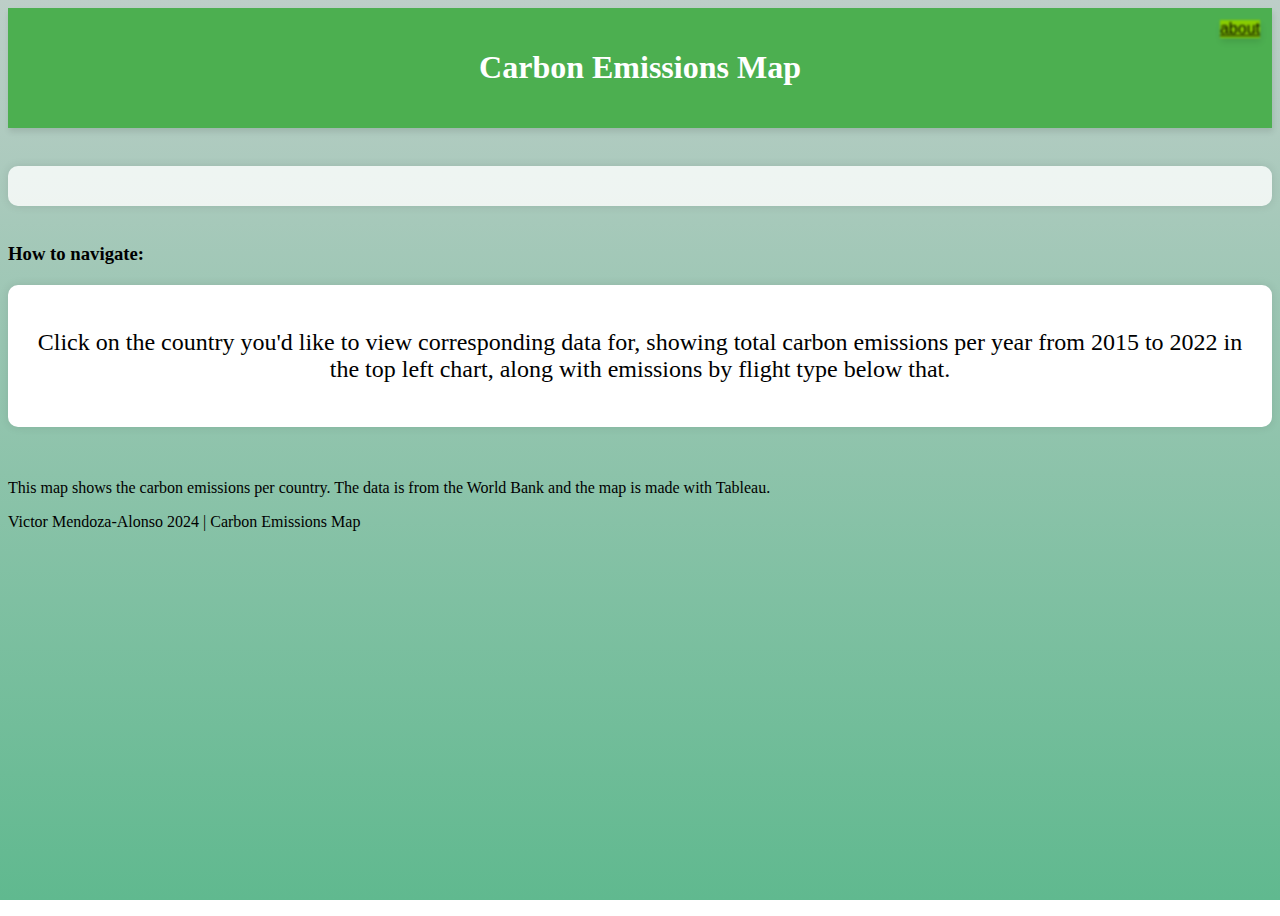
<file: index.html>
<!DOCTYPE html>
<html lang="en">
  <head>
    <meta charset="UTF-8">
    <meta name="viewport" content="width=device-width, initial-scale=1.0">
    <meta http-equiv="X-UA-Compatible" content="ie=edge">
    <title>Carbon Emissions Map</title>
    <!-- Bootstrap CSS -->
    <link href="https://cdn.jsdelivr.net/npm/bootstrap@5.3.0/dist/css/bootstrap.min.css" rel="stylesheet" integrity="sha384-9ndCyUaIbzAi2FUVXJi0CjmCapSmO7SnpJef0486qhLnuZ2cdeRhO02iuK6FUUVM" crossorigin="anonymous">
    <!-- Your custom CSS -->
    <link rel="stylesheet" href="style.css">
  </head>
  <body>
    <div class="green-header">
      <h1 class="title">Carbon Emissions Map</h1>
    </div>

    <!-- Add this button near the top of your body -->
    <a href="about.html" class="btn about-button" id="aboutButton">about</a>

    <!-- Your page content goes here -->

<br>
<div class="container mt-4">
<div class="row justify-content-center">
    <div class="col-12 col-sm-10 col-md-10 col-lg-10">
        <div class='tableauPlaceholder' id='viz1728262636853' style='position: relative'><noscript><a href='#'><img alt='Dashboard 1 ' src='https:&#47;&#47;public.tableau.com&#47;static&#47;images&#47;YD&#47;YDHGYY6T2&#47;1_rss.png' style='border: none' /></a></noscript><object class='tableauViz'  style='display:none;'><param name='host_url' value='https%3A%2F%2Fpublic.tableau.com%2F' /> <param name='embed_code_version' value='3' /> <param name='path' value='shared&#47;YDHGYY6T2' /> <param name='toolbar' value='yes' /><param name='static_image' value='https:&#47;&#47;public.tableau.com&#47;static&#47;images&#47;YD&#47;YDHGYY6T2&#47;1.png' /> <param name='animate_transition' value='yes' /><param name='display_static_image' value='yes' /><param name='display_spinner' value='yes' /><param name='display_overlay' value='yes' /><param name='display_count' value='yes' /><param name='language' value='en-US' /></object></div>                <script type='text/javascript'>                    var divElement = document.getElementById('viz1728262636853');                    var vizElement = divElement.getElementsByTagName('object')[0];                    if ( divElement.offsetWidth > 800 ) { vizElement.style.width='100%';vizElement.style.height=(divElement.offsetWidth*0.75)+'px';} else if ( divElement.offsetWidth > 500 ) { vizElement.style.width='100%';vizElement.style.height=(divElement.offsetWidth*0.75)+'px';} else { vizElement.style.width='100%';vizElement.style.height='727px';}                     var scriptElement = document.createElement('script');                    scriptElement.src = 'https://public.tableau.com/javascripts/api/viz_v1.js';                    vizElement.parentNode.insertBefore(scriptElement, vizElement);                </script>
    </div>
</div>
</div>
<br>
<h3 class="text-center">How to navigate:</h3>
<div class="container" id="how-to-navigate">
    <p>Click on the country you'd like to view corresponding data for, showing total carbon emissions per year from 2015 to 2022 in the top left chart, along with emissions by flight type below that. </p>
</div>
<br>
<br>
<p class="text-center">This map shows the carbon emissions per country. The data is from the World Bank and the map is made with Tableau.</p>
<footer>
    <p class="text-center">Victor Mendoza-Alonso 2024 | Carbon Emissions Map </p>
</footer>
    <!-- Bootstrap JS Bundle with Popper -->
    <script src="https://cdn.jsdelivr.net/npm/bootstrap@5.3.0/dist/js/bootstrap.bundle.min.js" integrity="sha384-geWF76RCwLtnZ8qwWowPQNguL3RmwHVBC9FhGdlKrxdiJJigb/j/68SIy3Te4Bkz" crossorigin="anonymous"></script>
    <!-- Your custom JavaScript -->
    <script src="index.js"></script>
  </body>
</html>
</file>
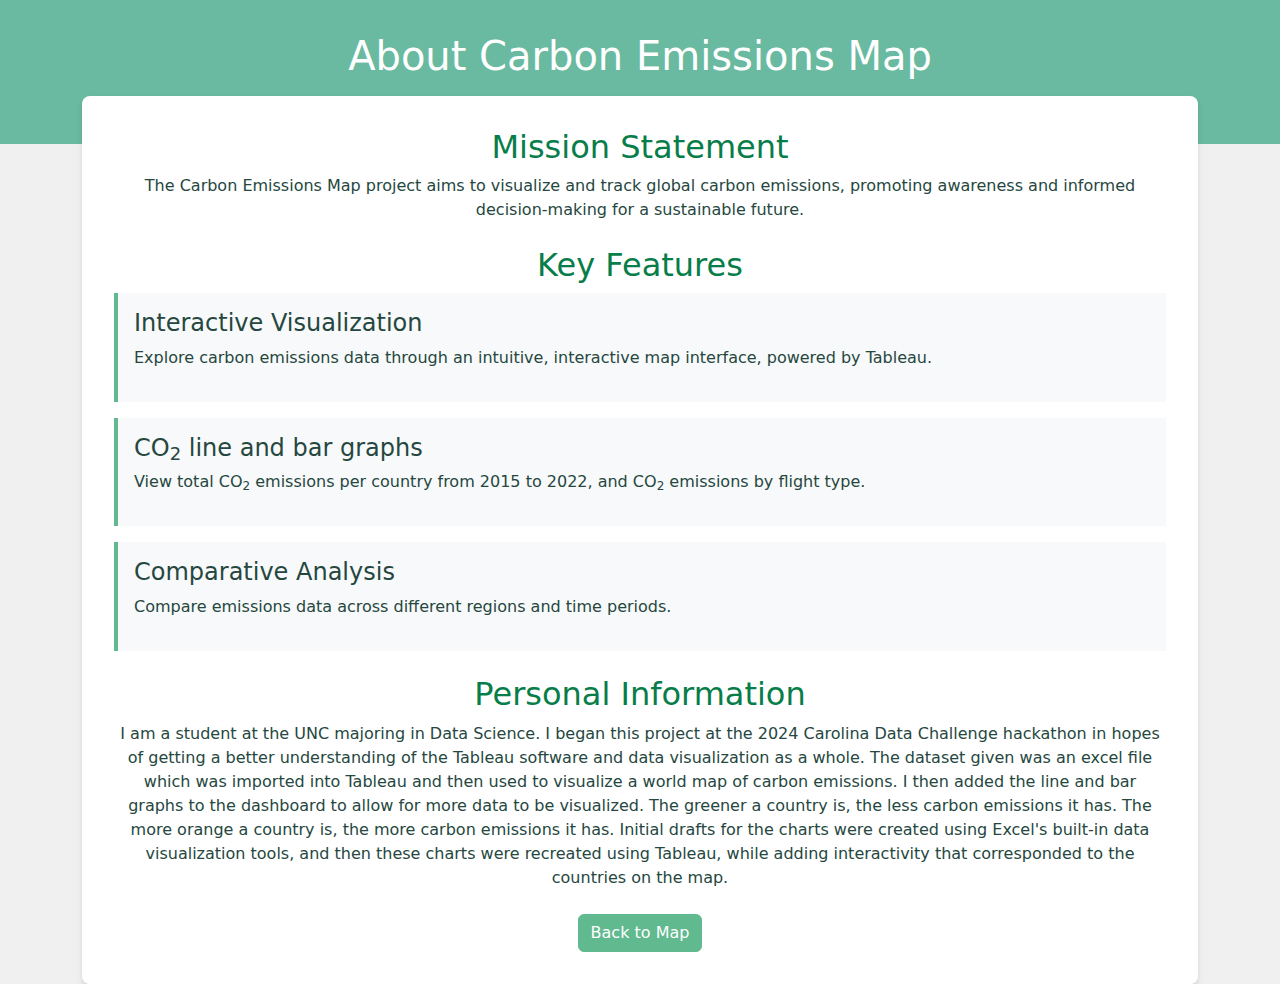
<file: about.html>
<!DOCTYPE html>
<html lang="en">
<head>
    <meta charset="UTF-8">
    <meta name="viewport" content="width=device-width, initial-scale=1.0">
    <title>About - Carbon Emissions Map</title>
    <link href="https://cdn.jsdelivr.net/npm/bootstrap@5.3.0/dist/css/bootstrap.min.css" rel="stylesheet">
    <style>
        body {
            background-color: #f0f0f0;
            color: #254740;
        }
        .header {
            background-color: #69baa0;
            color: white;
            padding: 2rem 0;
        }
        .content {
            background-color: white;
            border-radius: 8px;
            box-shadow: 0 4px 6px rgba(0, 0, 0, 0.1);
            padding: 2rem;
            margin-top: -3rem;
        }
        h2 {
            color: #077d49;
        }
        .btn-custom {
            background-color: #60b98f;
            border-color: #60b98f;
            color: white;
        }
        .btn-custom:hover {
            background-color: #077d49;
            border-color: #077d49;
            color: white;
        }
        .feature-box {
            background-color: #f8f9fa;
            border-left: 4px solid #60b98f;
            padding: 1rem;
            margin-bottom: 1rem;
        }
    </style>
</head>
<body>
    <div class="header">
        <div class="container">
            <h1 class="text-center title">About Carbon Emissions Map</h1>
            <br>
        </div>
    </div>

    <div class="container">
        <div class="content">
            <h2 class="text-center">Mission Statement</h2>
            <p class="text-center">The Carbon Emissions Map project aims to visualize and track global carbon emissions, promoting awareness and informed decision-making for a sustainable future.</p>

            <h2 class="mt-4 text-center">Key Features</h2>
            <div class="feature-box">
                <h4>Interactive Visualization</h4>
                <p>Explore carbon emissions data through an intuitive, interactive map interface, powered by Tableau.</p>
            </div>
            <div class="feature-box">
                <h4>CO<sub>2</sub> line and bar graphs</h4>
                <p>View total CO<sub>2</sub> emissions per country from 2015 to 2022, and CO<sub>2</sub> emissions by flight type.</p>
            </div>
            <div class="feature-box">
                <h4>Comparative Analysis</h4>
                <p>Compare emissions data across different regions and time periods.</p>
            </div>

            <h2 class="mt-4 text-center">Personal Information</h2>
            <p class="text-center">I am a student at the UNC majoring in Data Science. I began this project at the 2024 Carolina Data Challenge hackathon in hopes of getting a better understanding of the Tableau software and data visualization as a whole. The dataset given was an excel file which was imported into Tableau and then used to visualize a world map of carbon emissions. I then added the line and bar graphs to the dashboard to allow for more data to be visualized. The greener a country is, the less carbon emissions it has. The more orange a country is, the more carbon emissions it has. Initial drafts for the charts were created using Excel's built-in data visualization tools, and then these charts were recreated using Tableau, while adding interactivity that corresponded to the countries on the map. </p>

            <div class="text-center mt-4">
                <a href="index.html" class="btn btn-custom">Back to Map</a>
            </div>
        </div>
    </div>

    <script src="https://cdn.jsdelivr.net/npm/bootstrap@5.3.0/dist/js/bootstrap.bundle.min.js"></script>
</body>
</html>
</file>
<file: style.css>
body {
  background: linear-gradient(to bottom, #bdcec8, #60b98f);
  background-attachment: fixed;
  min-height: 100vh;
}

.container {
  background-color: rgba(255, 255, 255, 0.8);
  border-radius: 10px;
  padding: 20px;
  margin-top: 20px;
  box-shadow: 0 0 10px rgba(0, 0, 0, 0.1);
}
.about-button {
    font-family: Arial, sans-serif;
    position: fixed;
    top: 20px;
    right: 20px;
    z-index: 1000;
    box-shadow: 1px 4px 6px rgba(0,0,0,0.1);
    transition: opacity 0.3s ease-in-out, background-color 0.3s ease-in-out;
    background: linear-gradient(to bottom, #8ACE00, #84c501);
    border-color: #4f7700;
    color: black;
    filter: blur(0.05em);
  }
  #how-to-navigate {
    text-align: center;
    font-size: 1.5em;
    background-color: #ffffff;
    border-radius: 10px;
    padding: 20px;
    margin-top: 20px;
    box-shadow: 0 0 10px rgba(0, 0, 0, 0.1);
  }

.green-header {
  background-color: #4CAF50;  /* A nice green color */
  color: white;
  padding: 20px 0;
  text-align: center;
  box-shadow: 1px 4px 6px rgba(0,0,0,0.1);
}

.about-button:hover {
    background-color: #348100; /* A darker shade of the primary color */
    border-color: #ffffff;
  }
.title {
  @media (max-width: 768px) {
    font-size: 1.25em;
  }
}
</file>
